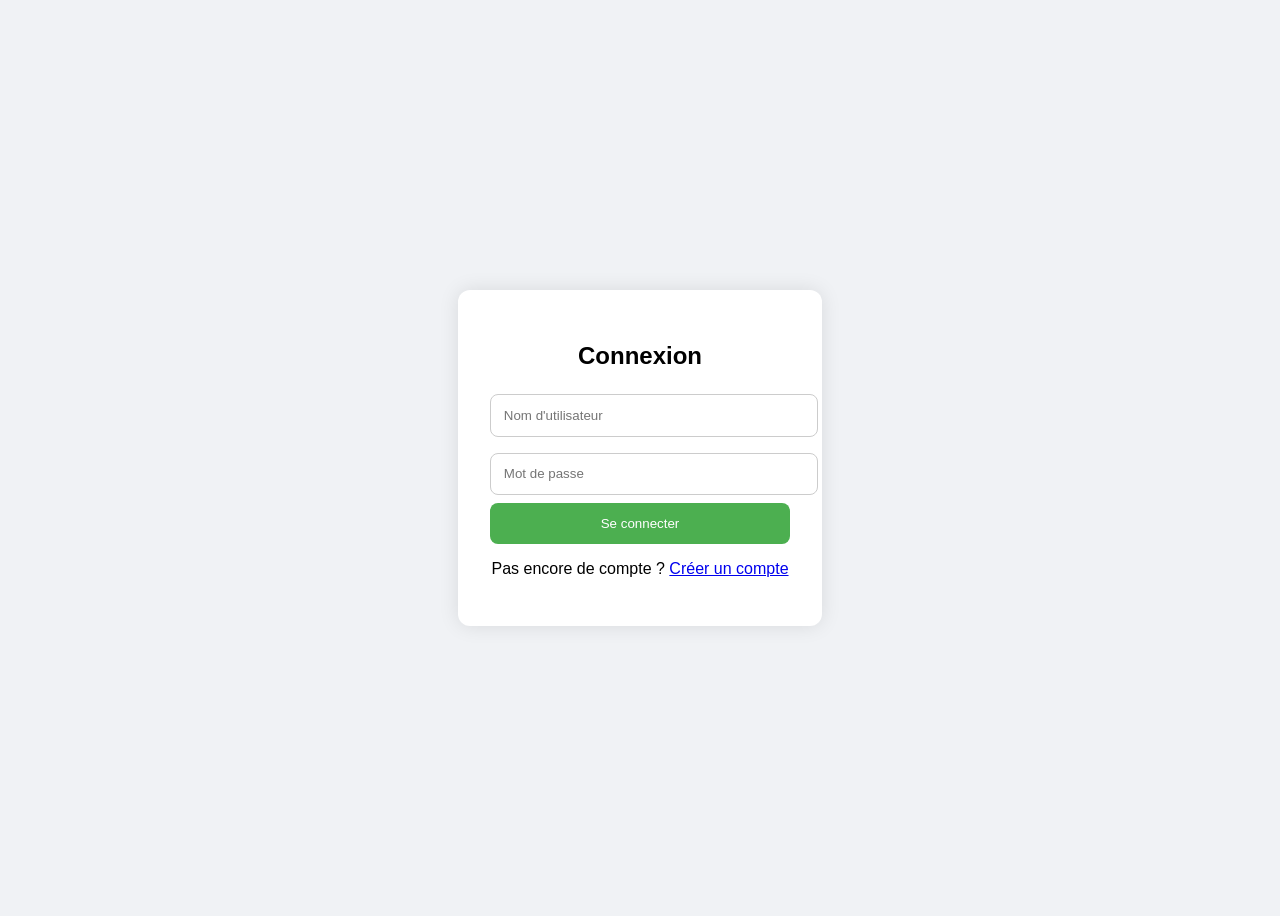
<file: Programation/Raspberry/mon_site_web/static/index.html>
<!DOCTYPE html>
<html lang="fr">
<head>
  <meta charset="UTF-8">
  <title>Connexion</title>
  <style>
    body {
      font-family: Arial, sans-serif;
      background: #f0f2f5;
      display: flex;
      height: 100vh;
      justify-content: center;
      align-items: center;
    }

    .login-box {
      background: white;
      padding: 2rem;
      border-radius: 12px;
      box-shadow: 0 0 20px rgba(0,0,0,0.1);
      width: 300px;
    }

    h2 {
      text-align: center;
      margin-bottom: 1rem;
    }

    input[type="text"], input[type="password"] {
      width: 100%;
      padding: 0.8rem;
      margin: 0.5rem 0;
      border: 1px solid #ccc;
      border-radius: 8px;
    }

    button {
      width: 100%;
      padding: 0.8rem;
      background: #4CAF50;
      color: white;
      border: none;
      border-radius: 8px;
      cursor: pointer;
      transition: background 0.3s;
    }

    button:hover {
      background: #45a049;
    }

    .error {
      color: red;
      text-align: center;
      margin-top: 0.5rem;
    }
  </style>
</head>
<body>

<div class="login-box">
  <h2>Connexion</h2>
  <form id="loginForm">
    <input type="text" id="username" placeholder="Nom d'utilisateur" required>
    <input type="password" id="password" placeholder="Mot de passe" required>
    <button type="submit">Se connecter</button>
    <div class="error" id="errorMsg"></div>
	<p style="text-align:center; margin-top:1rem;">
 	 Pas encore de compte ? <a href="register.html">Créer un compte</a>
	</p>
  </form>
</div>

<script>
  const form = document.getElementById('loginForm');
  const errorMsg = document.getElementById('errorMsg');

  form.addEventListener('submit', async function(e) {
    e.preventDefault();

    const user = document.getElementById('username').value;
    const pass = document.getElementById('password').value;

    try {
      const response = await fetch('/login', {
        method: 'POST',
        headers: {
          'Content-Type': 'application/json'
        },
        body: JSON.stringify({ username: user, password: pass })
      });

      const result = await response.json();

      if (result.success) {
	localStorage.setItem("username", user);  // <--- Sauvegarde le nom d'utilisateur
        window.location.href = "dashboard.html"; // À créer
      } else {
        errorMsg.textContent = "Identifiants incorrects.";
      }
    } catch (err) {
      errorMsg.textContent = "Erreur serveur.";
    }
  });
</script>


</body>
</html>
</file>
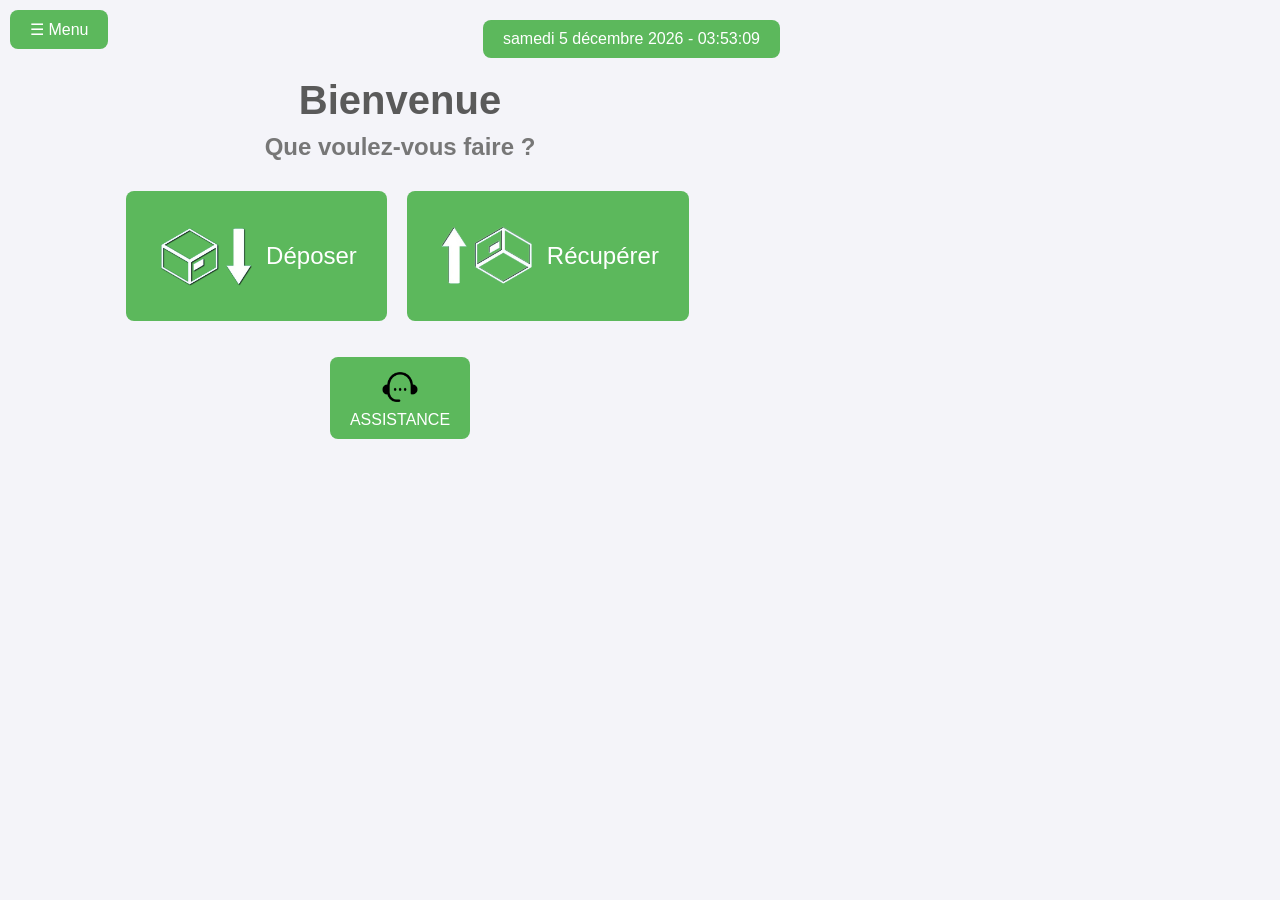
<file: Programation/Raspberry/Casier_connecté/Pages/Principale/HTML/index.html>
<!DOCTYPE html>
<html lang="fr">
<head>
  <meta charset="utf-8" />
  <meta name="viewport" content="width=device-width, initial-scale=1.0">
  <title>Casier connecté</title>
  <link rel="icon" type="image/png" href="../Image/Logo_maison-removebg-preview.png">
  <link rel="stylesheet" href="../CSS/style.css">
</head>
<body>

  <header>
    <div class="menu-container">
      <button class="menu-button" onclick="toggleMenu()">☰ Menu</button>
      <div class="menu-dropdown" id="menuDropdown">
        <a href="../../Déposer/HTML/Déposer.html">Créer un compte</a>
        <a href="../../Nous_contacter/HTML/Nous_Contacter.html">Nous contacter</a>
      </div>
    </div>

    <div class="top-right">
      <button class="date-button">
        <span id="dateHeure">Chargement...</span>
      </button>
    </div>
  </header>

  <main>
    <h1>Bienvenue</h1>
    <h2>Que voulez-vous faire ?</h2>
    <div class="button-group">
      <a href="../../Déposer/HTML/Déposer.html">
        <button class="action-button">
          <img src="../../../Image/Deposer_colis.png" alt="Icône Déposer" class="icon">
          Déposer
        </button>
      </a>
      <a href="../../Récupérer/HTML/Récuperer.html">
        <button class="action-button">
          <img src="../../../Image/Récuperer_colis.png" alt="Icône Récupérer" class="icon">
          Récupérer
        </button>
      </a>
    </div>
    <br>
    <br>
    <div class="assistance">
      <a href="../../Nous_contacter/HTML/Nous_Contacter.html">
         <button class="assistance-button">
            <img src="../../../Image/assistance.png" alt="Icône Récupérer" class="icon-assist">
            <br>
            ASSISTANCE
          </button>
      </a>
    </div>
  </main>
  <script src="../JAVA/script.js"></script> 
  <script>
    if('serviceWorker' in navigator) {
      navigator.serviceWorker.register('/sw.js', { scope: '/' });
    }
  </script>
</body>
</html>
</file>
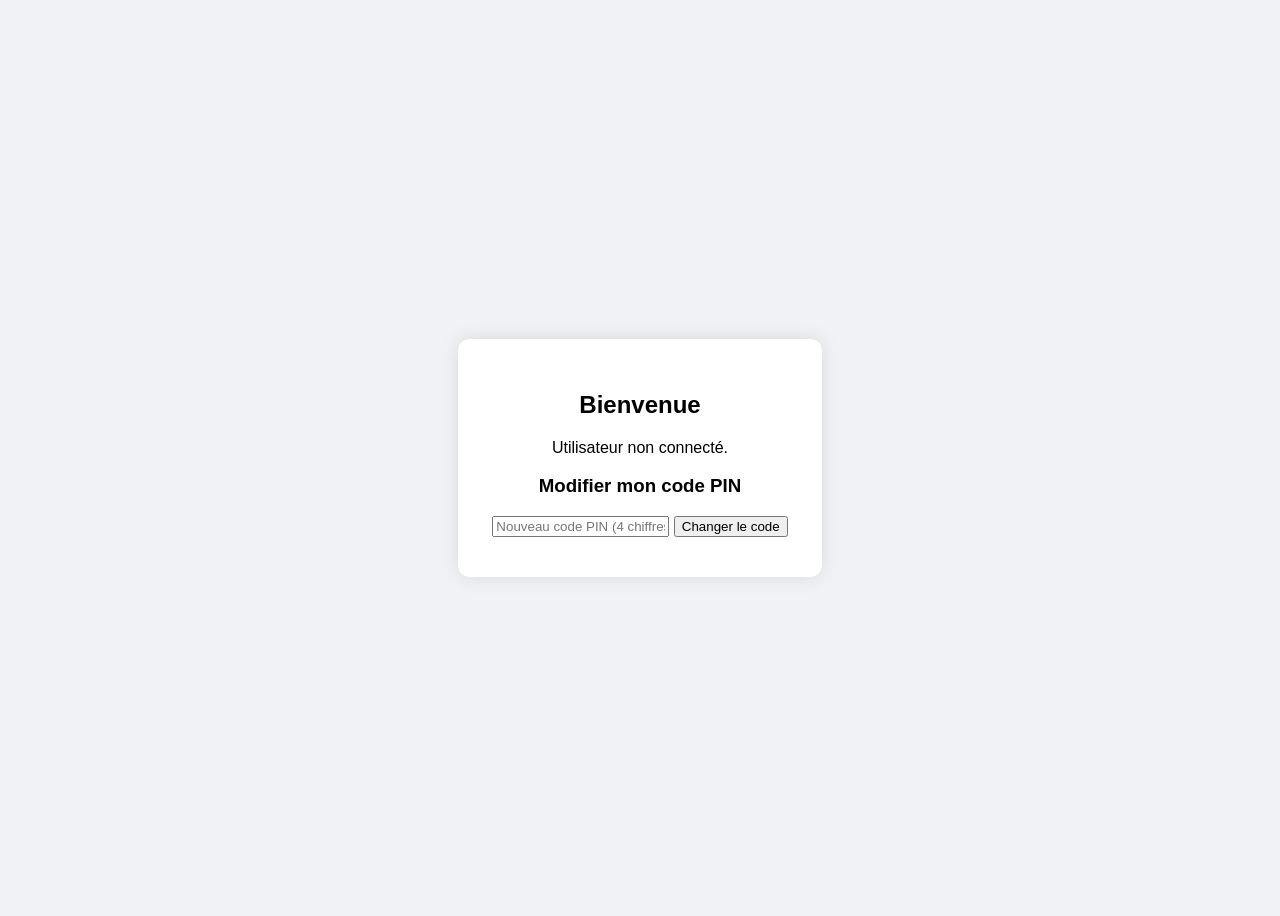
<file: Programation/Raspberry/mon_site_web/static/dashboard.html>
<!DOCTYPE html>
<html lang="fr">
<head>
  <meta charset="UTF-8">
  <title>Tableau de bord</title>
  <style>
    body {
      font-family: Arial, sans-serif;
      background: #f0f2f5;
      display: flex;
      height: 100vh;
      justify-content: center;
      align-items: center;
    }
    .dashboard {
      background: white;
      padding: 2rem;
      border-radius: 12px;
      box-shadow: 0 0 20px rgba(0,0,0,0.1);
      width: 300px;
      text-align: center;
    }

     .error { color: red; margin-top: 0.5rem; }
     .success { color: green; margin-top: 0.5rem; }
  </style>
</head>
<body>

<div class="dashboard">
  <h2>Bienvenue</h2>
  <p id="welcomeText">Chargement...</p>
  <h3>Modifier mon code PIN</h3>
  <form id="changePinForm">
    <input type="password" id="newPin" placeholder="Nouveau code PIN (4 chiffres)" required pattern="\d{4}">
    <button type="submit">Changer le code</button>
    <div class="error" id="changePinError"></div>
    <div class="success" id="changePinSuccess"></div>
</form>
</div>



<script>
  const SERVEUR_URL = prompt("https://mustang-sound-boxer.ngrok-free.app/");
  // Récupérer le nom d'utilisateur depuis le localStorage (après login)
  const username = localStorage.getItem("username");

  if (!username) {
    document.getElementById("welcomeText").textContent = "Utilisateur non connecté.";
  } else {
    fetch("https://mustang-sound-boxer.ngrok-free.app/me", {
      method: "POST",
      headers: { "Content-Type": "application/json" },
      credentials: "include",
      body: JSON.stringify({ username: username })
    })
    .then(res => res.json())
    .then(data => {
      if (data.success) {
        document.getElementById("welcomeText").textContent =
          `Bonjour ${data.username} !\nVotre code est : ${data.pin}`;
      } else {
        document.getElementById("welcomeText").textContent = "Utilisateur non trouvé.";
      }
    })
    .catch(err => {
      console.error(err);
      document.getElementById("welcomeText").textContent = "Erreur de connexion au serveur.";
    });
  }

document.getElementById('changePinForm').addEventListener('submit', async function(e) {
  e.preventDefault();

  const newPin = document.getElementById('newPin').value;
  const errorDiv = document.getElementById('changePinError');
  const successDiv = document.getElementById('changePinSuccess');

  errorDiv.textContent = "";
  successDiv.textContent = "";

  if (!/^\d{4}$/.test(newPin)) {
    errorDiv.textContent = "Le code PIN doit contenir exactement 4 chiffres.";
    return;
  }

  try {
    const response = await fetch ("https://mustang-sound-boxer.ngrok-free.app/update-pin", {
      method: "POST",
      headers: { "Content-Type": "application/json" },
      credentials: "include", // pour envoyer les cookies (session)
      body: JSON.stringify({ newPin })
    });

    const result = await response.json();

    if (result.success) {
      successDiv.textContent = "Code PIN mis à jour avec succès.";
    } else {
      errorDiv.textContent = result.message || "Erreur lors du changement de code.";
    }
  } catch (err) {
    errorDiv.textContent = "Erreur de connexion au serveur.";
  }
});
</script>

</body>
</html>
</file>
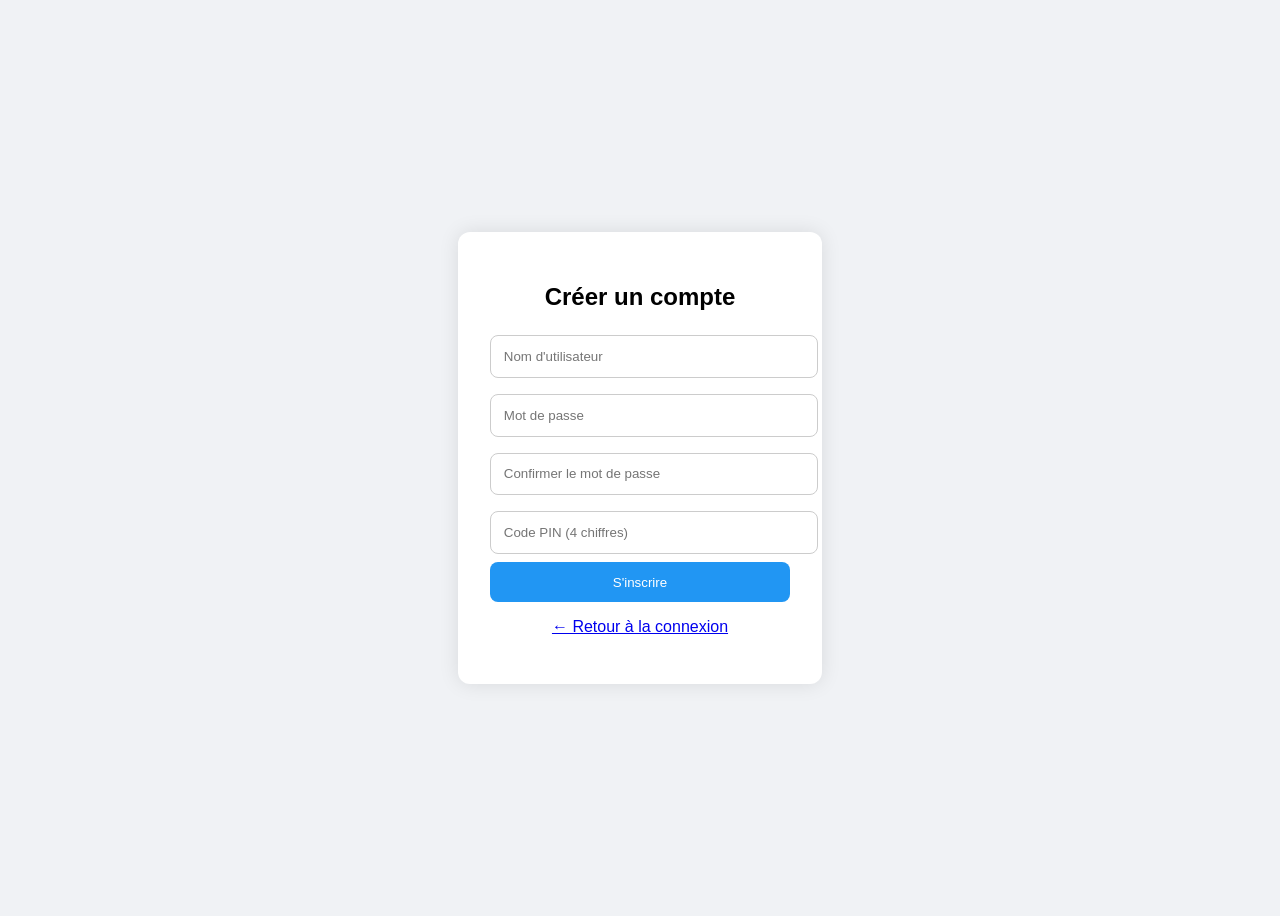
<file: Programation/Raspberry/mon_site_web/static/register.html>
<!DOCTYPE html>
<html lang="fr">
<head>
  <meta charset="UTF-8">
  <title>Inscription</title>
  <style>
    body {
      font-family: Arial, sans-serif;
      background: #f0f2f5;
      display: flex;
      height: 100vh;
      justify-content: center;
      align-items: center;
    }

    .register-box {
      background: white;
      padding: 2rem;
      border-radius: 12px;
      box-shadow: 0 0 20px rgba(0,0,0,0.1);
      width: 300px;
    }

    h2 {
      text-align: center;
      margin-bottom: 1rem;
    }

    input[type="text"], input[type="password"] {
      width: 100%;
      padding: 0.8rem;
      margin: 0.5rem 0;
      border: 1px solid #ccc;
      border-radius: 8px;
    }

    button {
      width: 100%;
      padding: 0.8rem;
      background: #2196F3;
      color: white;
      border: none;
      border-radius: 8px;
      cursor: pointer;
      transition: background 0.3s;
    }

    button:hover {
      background: #0b7dda;
    }

    .error {
      color: red;
      text-align: center;
      margin-top: 0.5rem;
    }
  </style>
</head>
<body>

<div class="register-box">
  <h2>Créer un compte</h2>
  <form id="registerForm">
  	<input type="text" id="newUser" placeholder="Nom d'utilisateur" required>
 	 <input type="password" id="newPass" placeholder="Mot de passe" required>
  	<input type="password" id="confirmPass" placeholder="Confirmer le mot de passe" required>
  	<input type="text" id="pinCode" placeholder="Code PIN (4 chiffres)" maxlength="4" pattern="\d{4}" required>
  	<button type="submit">S'inscrire</button>
 	 <div class="error" id="errorMsg"></div>
  	<p style="text-align:center; margin-top:1rem;">
    <a href="../">← Retour à la connexion</a>
 	 </p>
</form>
</div>

<script>
  const form = document.getElementById('registerForm');
  const errorMsg = document.getElementById('errorMsg');

  form.addEventListener('submit', async function(e) {
    e.preventDefault();

    const user = document.getElementById('newUser').value;
    const pass = document.getElementById('newPass').value;
    const confirm = document.getElementById('confirmPass').value;
    const pin = document.getElementById('pinCode').value;

    if (pass !== confirm) {
      errorMsg.textContent = "Les mots de passe ne correspondent pas.";
      return;
    }

    if (!/^\d{4}$/.test(pin)) {
      errorMsg.textContent = "Le code PIN doit contenir exactement 4 chiffres.";
      return;
    }

    try {
      const response = await fetch("/register", {
        method: "POST",
        headers: { "Content-Type": "application/json" },
        body: JSON.stringify({ username: user, password: pass, pin: pin})
      });

      const result = await response.json();
      if (result.success) {
        alert("Compte créé avec succès !");
        window.location.href = "../";
      } else {
        errorMsg.textContent = result.message || "Erreur inconnue.";
      }
    } catch (err) {
      errorMsg.textContent = "Erreur de connexion au serveur.";
    }
  });
</script>

</body>
</html>
</file>
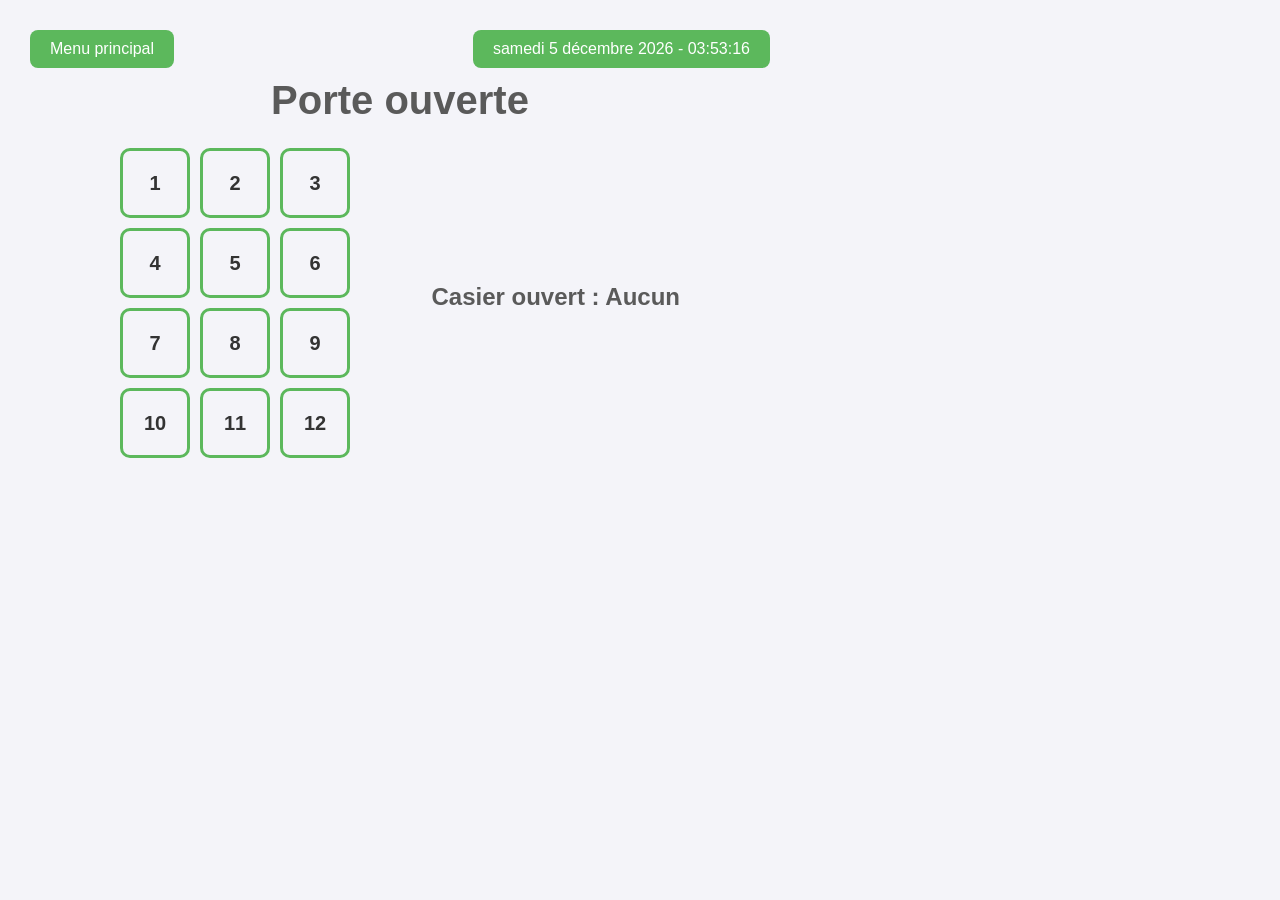
<file: Programation/Raspberry/Casier_connecté/Pages/Casier/HTML/Casier.html>
<!DOCTYPE html>
<html lang="fr">
<head>
    <meta charset="utf-8" />
    <meta name="viewport" content="width=device-width, initial-scale=1.0">
    <title>Casier connecté</title>
    <link rel="icon" type="image/png" href="../Image/Logo_maison-removebg-preview.png">
    <link rel="stylesheet" href="../CSS/style.css">
</head>
<body>

    <header>
        <div class="retourete">
            <a href="../../Principale/HTML/index.html">
                <button class="menu-button">Menu principal</button>
            </a>
        </div>
        <div class="top-right">
            <button class="date-button">
                <span id="dateHeure">Chargement...</span>
            </button>
        </div>
    </header>

    <main>
        <h1>Porte ouverte</h1>
        <div class="casier-grid">
            <!-- Création des 12 casiers -->
            <script>
                for (let i = 1; i <= 12; i++) {
                    document.write(`<div class="casier" id="casier${i}">${i}</div>`);
                }
            </script>
        </div>

        <div class="numero-casier">
            <h2>Casier ouvert : <span id="numCasier">Aucun</span></h2>
        </div>
    </main>

    <script src="../JAVA/script.js"></script>
</body>
</html>
</file>
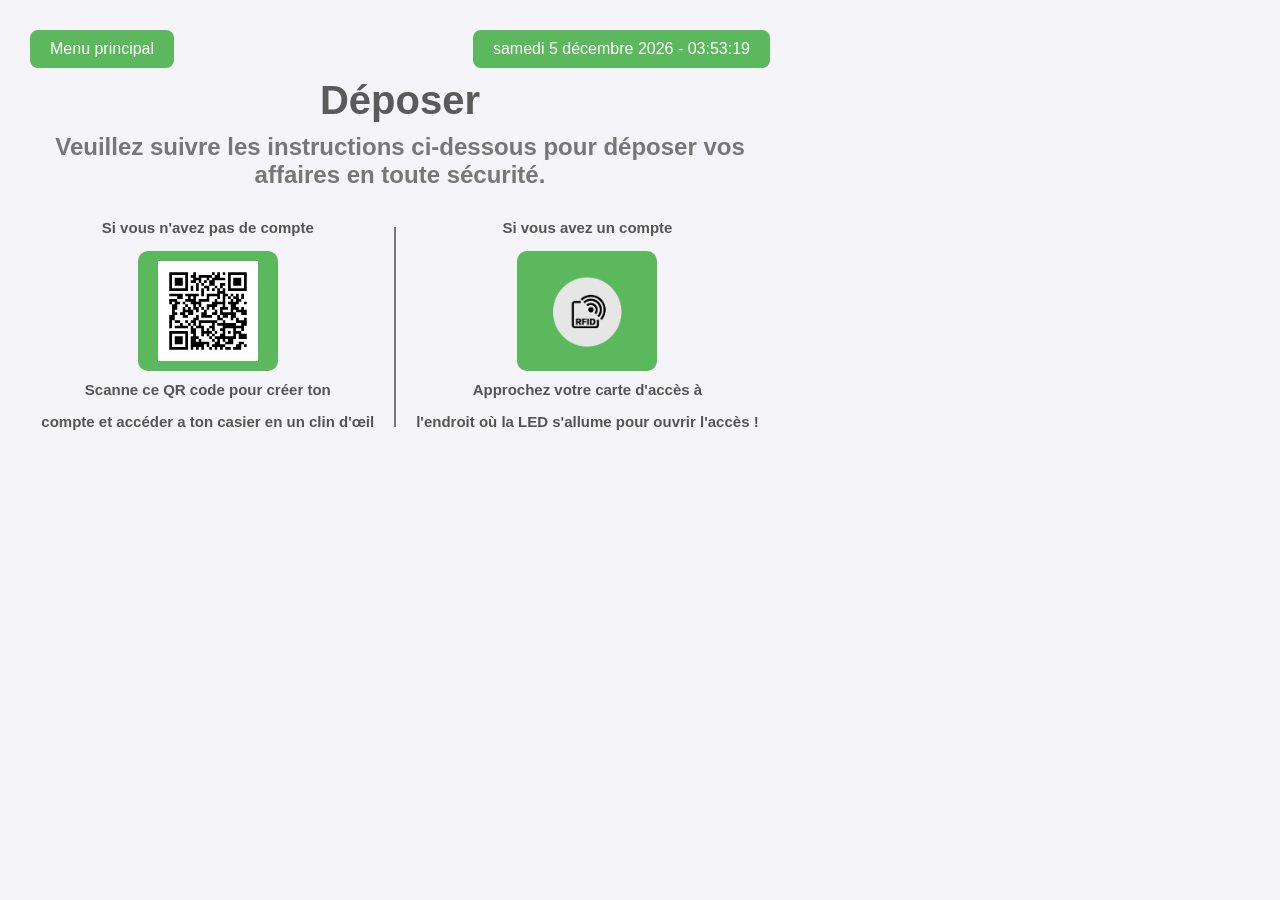
<file: Programation/Raspberry/Casier_connecté/Pages/Déposer/HTML/Déposer.html>
<!DOCTYPE html>
<html lang="fr">
<head>
    <meta charset="utf-8" />
    <meta name="viewport" content="width=device-width, initial-scale=1.0">
    <title>Déposer un colis</title>
    <link rel="icon" type="image/png" href="../../../Image/Deposer_colis.png">
    <link rel="stylesheet" href="../CSS/style.css">
</head>
<body>

    <header>
        <div class="retourete">
            <a href="../../Principale/HTML/index.html">
                <button class="menu-button">Menu principal</button>
            </a>
        </div>
        <div class="top-right">
            <button class="date-button">
              <span id="dateHeure">Chargement...</span>
            </button>
          </div>
    </header>

    <main>
        <h1>Déposer</h1>
        <h4>Veuillez suivre les instructions ci-dessous pour déposer vos affaires en toute sécurité.</h4>
    
        <div class="button-group">
            <div class="button-container">
                <h5>Si vous n'avez pas de compte</h5>
                <button class="action-button">
                    <img src="../../../Image/Qrcode_wikipedia_fr_v2clean.png" alt="QR code" class="icon">
                </button>
                <h5>Scanne ce QR code pour créer ton </h5><h5>compte et accéder a ton casier en un clin d'œil</h5>
            </div>
    
            <!-- Trait de séparation -->
            <div class="separator"></div>
    
            <div class="button-container">
                <h5>Si vous avez un compte</h5>
                <button class="action-button">
                    <img src="../../../Image/RFID.png" alt="QR code" class="icon">
                </button>
                <h5>Approchez votre carte d'accès à</h5><h5> l'endroit où la LED s'allume pour ouvrir l'accès !</h5>
            </div>
        </div>
    </main>
    <script src="../JAVA/script.js"></script> 
</body>
</html>
</file>
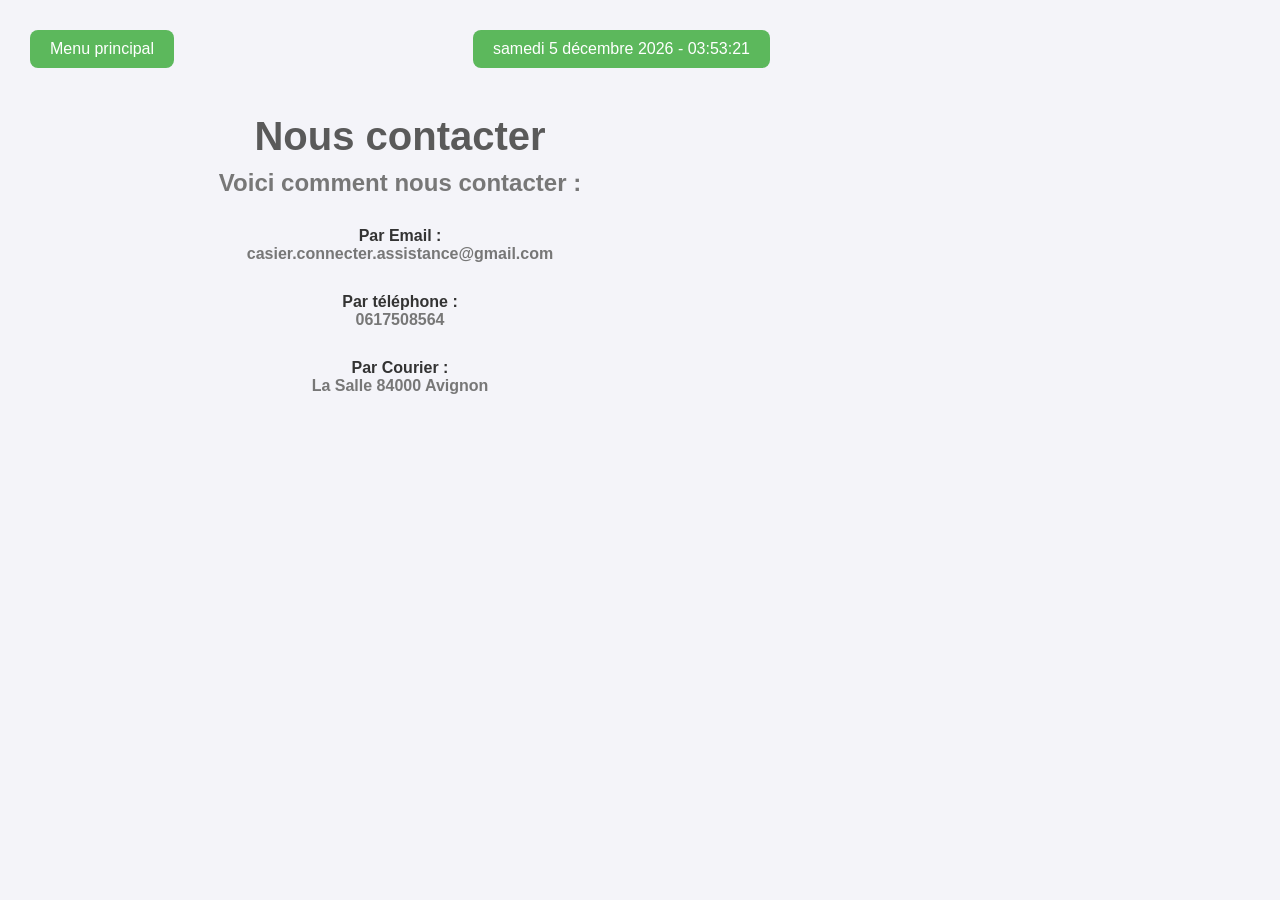
<file: Programation/Raspberry/Casier_connecté/Pages/Nous_contacter/HTML/Nous_Contacter.html>
<!DOCTYPE html>
<html lang="fr">
<head>
    <meta charset="utf-8" />
    <meta name="viewport" content="width=device-width, initial-scale=1.0">
    <title>Déposer un colis</title>
    <link rel="icon" type="image/png" href="../../../Image/Deposer_colis.png">
    <link rel="stylesheet" href="../CSS/style.css">
</head>
<body>

    <header>
        <div class="retourete">
            <a href="../../Principale/HTML/index.html">
                <button class="menu-button">Menu principal</button>
            </a>
        </div>
        <div class="top-right">
            <button class="date-button">
              <span id="dateHeure">Chargement...</span>
            </button>
          </div>
    </header>

    <main>
        <br>
        <br>
        <h1>Nous contacter</h1>
        <h4>Voici comment nous contacter :</h4>
        <b>Par Email :</b><h5>casier.connecter.assistance@gmail.com</h5>
        <b> Par téléphone : </b><h5>0617508564</h5>
        <b> Par Courier : </b><h5>La Salle 84000 Avignon</h5>

    </main>
    <script src="../JAVA/script.js"></script> 
</body>
</html>
</file>
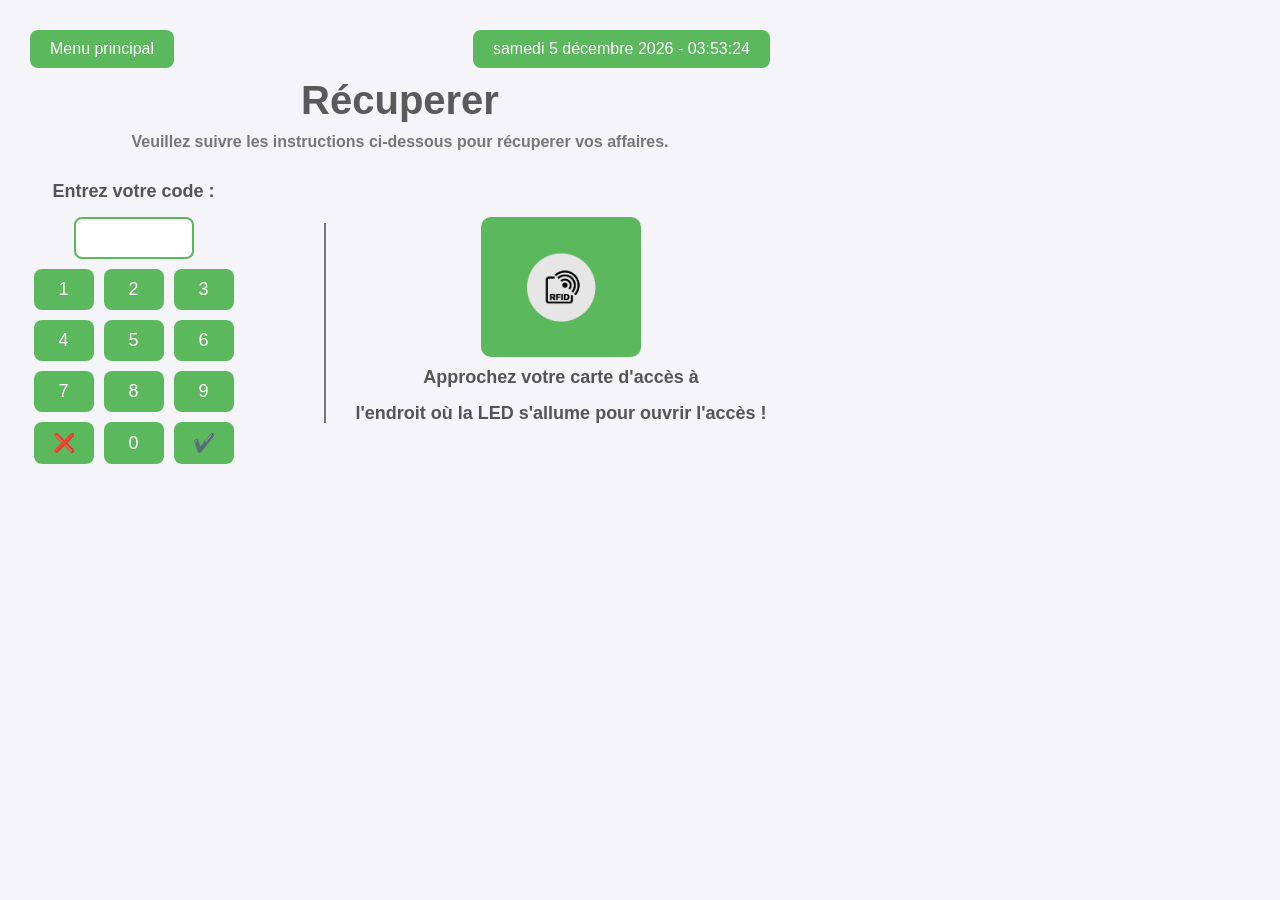
<file: Programation/Raspberry/Casier_connecté/Pages/Récupérer/HTML/Récuperer.html>
<!DOCTYPE html>
<html lang="fr">
<head>
    <meta charset="utf-8" />
    <meta name="viewport" content="width=device-width, initial-scale=1.0">
    <title>Récuperer un colis</title>
    <link rel="icon" type="image/png" href="../../../Image/Récuperer_colis.png">
    <link rel="stylesheet" href="../CSS/style.css">
</head>
<body>

    <header>
        <div class="retourete">
            <a href="../../Principale/HTML/index.html">
                <button class="menu-button">Menu principal</button>
            </a>
        </div>
        <div class="top-right">
            <button class="date-button">
              <span id="dateHeure">Chargement...</span>
            </button>
          </div>
    </header>

    <main>
        <h1>Récuperer</h1>
        <h5>Veuillez suivre les instructions ci-dessous pour récuperer vos affaires.</h5>

        <div class="button-group">
            <div class="button-container">
                <h5>Entrez votre code :</h5>
                <div class="digicode">
                    <input type="password" id="digicodeInput" maxlength="4" readonly>
                    <div class="keypad">
                        <button onclick="enterDigit(1)">1</button>
                        <button onclick="enterDigit(2)">2</button>
                        <button onclick="enterDigit(3)">3</button>
                        <button onclick="enterDigit(4)">4</button>
                        <button onclick="enterDigit(5)">5</button>
                        <button onclick="enterDigit(6)">6</button>
                        <button onclick="enterDigit(7)">7</button>
                        <button onclick="enterDigit(8)">8</button>
                        <button onclick="enterDigit(9)">9</button>
                        <button onclick="clearDigit()">❌</button>
                        <button onclick="enterDigit(0)">0</button>
                        <button onclick="validateCode()">✔️</button>
                    </div>
                </div>
            </div>
            <h5></h5>
            <h5></h5>
            <!-- Trait de séparation -->
            <div class="separator"></div>
    
            <div class="button-container">
                <button class="action-button">
                    <img src="../../../Image/RFID.png" alt="QR code" class="icon">
                </button>
                <h5>Approchez votre carte d'accès à</h5><h5> l'endroit où la LED s'allume pour ouvrir l'accès !</h5>
            </div>
        </div>
    </main>
    <script src="../JAVA/script.js"></script> 
</body>
</html>
</file>
<file: Programation/Raspberry/Casier_connecté/Pages/Principale/CSS/style.css>
/* Réinitialisation et boîtes */
* {
    box-sizing: border-box;
    margin: 0;
    padding: 0;
  }
  
  /* Style général */
  body {
    font-family: Arial, sans-serif;
    background-color: #f4f4f9;
    color: #333;
    padding: 20px;
    width: 800px;
    height: 480px;
    cursor: none;
    user-select: none
    
  }
  
  /* En-tête */
  header {
    display: flex;
    justify-content: flex-end;
    margin-bottom: 20px;
    cursor: none;
  }
  
  .date-button {
	cursor: none;
    background-color: #5cb85c;
    color: #fff;
    border: none;
    border-radius: 8px;
    padding: 10px 20px;
    font-size: 16px;
    cursor: pointer;
    transition: background-color 0.3s ease;
  }
  
  .date-button:hover {
	cursor: none;
    background-color: #4cae4c;
  }
  
  /* Contenu principal */
  main {
	cursor: none;
    text-align: center;
  }
  
  h1 {
	cursor: none;
    font-size: 2.5rem;
    color: #5A5A5A;
    margin-bottom: 10px;
  }
  
  h2 {
	cursor: none;
    font-size: 1.5rem;
    color: #777;
    margin-bottom: 30px;
  }
  
  /* Groupe de boutons d'action */
  .button-group {
	cursor: none;
    display: flex;
    justify-content: center;
    gap: 20px;
    flex-wrap: wrap;
    margin-left: 15px;
  }
  
  .action-button {
	cursor: none;
    background-color: #5cb85c;
    color: white;
    border: none;
    border-radius: 8px;
    padding: 15px 30px;
    font-size: 24px;
    cursor: pointer;
    transition: background-color 0.3s ease;
    display: flex;
    align-items: center;
    gap: 10px;
  }
  
  .action-button:hover {
	cursor: none;
    background-color: #4cae4c;
  }
  
  .action-button:active {
	cursor: none;
    background-color: #398439;
  }
  
  .icon {
	cursor: none;
    width: 100px;
    height: 100px;
    object-fit: contain;
  }
  .icon-assist {
	cursor: none;
    width: 40px;
    height: 40px;
    object-fit: contain;
  }
  
  a {
	cursor: none;
    text-decoration: none;
  }

  /* Style du menu déroulant */
.menu-container {
	cursor: none;
    position: absolute;
    top: 10px;
    left: 10px;
  }
  
  .menu-button {
	cursor: none;
    background-color: #5cb85c;
    color: white;
    font-size: 16px;
    padding: 10px 20px;
    border: none;
    border-radius: 8px;
    cursor: pointer;
    transition: background-color 0.3s ease;
  }
  
  .menu-button:hover {
	cursor: none;
    background-color: #4cae4c;
  }
  
  .menu-dropdown {
	cursor: none;
    display: none;
    position: absolute;
    background-color: white;
    min-width: 150px;
    box-shadow: 0px 4px 8px rgba(0, 0, 0, 0.2);
    border-radius: 5px;
    overflow: hidden;
    z-index: 10;
  }
  
  .menu-dropdown a {
	cursor: none;
    color: black;
    padding: 10px 15px;
    text-decoration: none;
    display: block;
    transition: background 0.3s;
  }
  
  .menu-dropdown a:hover {
	cursor: none;
    background-color: #ddd;
  }
  
  .assistance-button{
	cursor: none;
    background-color: #5cb85c;
    color: white;
    font-size: 16px;
    padding: 10px 20px;
    border: none;
    border-radius: 8px;
    cursor: pointer;
    transition: background-color 0.3s ease;
    align-items: center;
  }
  
  .assistance {
	cursor: none;
    display: flex;
    justify-content: center;
    gap: 20px;
    flex-wrap: wrap;
  }
</file>
<file: Programation/Raspberry/Casier_connecté/Pages/Casier/CSS/style.css>
/* Réinitialisation et boîtes */
* {
    box-sizing: border-box;
    margin: 0;
    padding: 0;
}

/* Style général */
body {
    font-family: Arial, sans-serif;
    background-color: #f4f4f9;
    color: #333;
    padding: 20px;
    width: 800px;
    height: 480px;
}

/* En-tête */
header {
    display: flex;
    justify-content: space-between; /* Sépare le menu et la date */
    align-items: center;
    padding: 10px;
}

/* Bouton Menu (à gauche) */
.menu-button {
    background-color: #5cb85c;
    color: #fff;
    border: none;
    border-radius: 8px;
    padding: 10px 20px;
    font-size: 16px;
    cursor: pointer;
    transition: background-color 0.3s ease;
}

/* Bouton Date / Heure (à droite) */
.date-button {
    background-color: #5cb85c;
    color: #fff;
    border: none;
    border-radius: 8px;
    padding: 10px 20px;
    font-size: 16px;
    cursor: pointer;
    transition: background-color 0.3s ease;
}

.date-button:hover,
.menu-button:hover {
    background-color: #4cae4c;
}

/* Contenu principal */
main {
    text-align: center;
}

h1 {
    font-size: 2.5rem;
    color: #5A5A5A;
    margin-bottom: 10px;
}

h4 {
    font-size: 1.5rem;
    color: #777;
    margin-bottom: 30px;
}

h5 {
    font-size: 1rem;
    color: #777;
    margin-bottom: 30px;
}

.casier-grid {
    display: grid;
    grid-template-columns: repeat(3, 70px);
    grid-gap: 10px;
    justify-content: left;
    margin-top: 25px;
    margin-left: 100px;
}

.casier {
    width: 70px;
    height: 70px;
    border: 3px solid #5cb85c;
    border-radius: 10px;
    display: flex;
    justify-content: center;
    align-items: center;
    font-size: 20px;
    font-weight: bold;
    background-color: #f4f4f9;
    color: #333;
    transition: background-color 0.3s;
}

.casier-ouvert {
    background-color: #ff6666 !important;
    color: white;
    border-color: red;
}

.numero-casier h2 {
    font-size: 24px;
    color: #5A5A5A;
    margin-top: -175px;
    text-align: right;
    margin-right: 100px;
}
</file>
<file: Programation/Raspberry/Casier_connecté/Pages/Déposer/CSS/style.css>
/* Réinitialisation et boîtes */
* {
    box-sizing: border-box;
    margin: 0;
    padding: 0;
}

/* Style général */
body {
    font-family: Arial, sans-serif;
    background-color: #f4f4f9;
    color: #333;
    padding: 20px;
    width: 800px;
    height: 480px;
}

/* En-tête */
header {
    display: flex;
    justify-content: space-between; /* Sépare le menu et la date */
    align-items: center;
    padding: 10px;
}

/* Bouton Menu (à gauche) */
.menu-button {
    background-color: #5cb85c;
    color: #fff;
    border: none;
    border-radius: 8px;
    padding: 10px 20px;
    font-size: 16px;
    cursor: pointer;
    transition: background-color 0.3s ease;
}

/* Bouton Date / Heure (à droite) */
.date-button {
    background-color: #5cb85c;
    color: #fff;
    border: none;
    border-radius: 8px;
    padding: 10px 20px;
    font-size: 16px;
    cursor: pointer;
    transition: background-color 0.3s ease;
}

.date-button:hover,
.menu-button:hover {
    background-color: #4cae4c;
}

/* Contenu principal */
main {
    text-align: center;
}

h1 {
    font-size: 2.5rem;
    color: #5A5A5A;
    margin-bottom: 10px;
}

h4 {
    font-size: 1.5rem;
    color: #777;
    margin-bottom: 30px;
}

h5 {
    font-size: 1rem;
    color: #777;
    margin-bottom: 30px;
}

.instru-gauche{
    text-align: start;
    display: flex;
    justify-content: center;
    gap: 20px;
    flex-wrap: wrap;
}

/* Groupe de boutons d'action */
.button-group {
    
    display: flex;
    justify-content: center;
    gap: 20px;
    flex-wrap: wrap;
    align-items: center;
}

.action-button {
    background-color: #5cb85c;
    color: white;
    border: none;
    border-radius: 10px;
    padding: 10px 20px;
    font-size: 24px;
    display: flex;
    align-items: center;
    gap: 10px;
}

.icon {
    width: 100px;
    height: 100px;
    object-fit: contain;
}

a {
    text-decoration: none;
}

.button-container {
    display: flex;
    flex-direction: column;
    align-items: center;
    gap: 10px;
}

.button-container h5 {
    font-size: 15px;
    font-weight: bold;
    color: #555;
    margin-bottom: 5px;
}

.separator {
    width: 2px; /* Épaisseur du trait */
    height: 200px; /* Hauteur du trait */
    background-color: #777; /* Couleur du trait */
}
</file>
<file: Programation/Raspberry/Casier_connecté/Pages/Nous_contacter/CSS/style.css>
/* Réinitialisation et boîtes */
* {
	cursor: none;
    box-sizing: border-box;
    margin: 0;
    padding: 0;
}

/* Style général */
body {
	cursor: none;
    font-family: Arial, sans-serif;
    background-color: #f4f4f9;
    color: #333;
    padding: 20px;
    width: 800px;
    height: 480px;
    user-select: none;
}

/* En-tête */
header {
	cursor: none;
    display: flex;
    justify-content: space-between; /* Sépare le menu et la date */
    align-items: center;
    padding: 10px;
}

/* Bouton Menu (à gauche) */
.menu-button {
	cursor: none;
    background-color: #5cb85c;
    color: #fff;
    border: none;
    border-radius: 8px;
    padding: 10px 20px;
    font-size: 16px;
    cursor: pointer;
    transition: background-color 0.3s ease;
}

/* Bouton Date / Heure (à droite) */
.date-button {
	cursor: none;
    background-color: #5cb85c;
    color: #fff;
    border: none;
    border-radius: 8px;
    padding: 10px 20px;
    font-size: 16px;
    cursor: pointer;
    transition: background-color 0.3s ease;
}

.date-button:hover,
.menu-button:hover {
	cursor: none;
    background-color: #4cae4c;
}

/* Contenu principal */
main {
	cursor: none;
    text-align: center;
}

h1 {
	cursor: none;
    font-size: 2.5rem;
    color: #5A5A5A;
    margin-bottom: 10px;
}

h4 {
	cursor: none;
    font-size: 1.5rem;
    color: #777;
    margin-bottom: 30px;
}

h5 {
	cursor: none;
    font-size: 1rem;
    color: #777;
    margin-bottom: 30px;
}

.instru-gauche{
	cursor: none;
    text-align: start;
    display: flex;
    justify-content: center;
    gap: 20px;
    flex-wrap: wrap;
}

/* Groupe de boutons d'action */
.button-group {
    cursor: none;
    display: flex;
    justify-content: center;
    gap: 20px;
    flex-wrap: wrap;
    align-items: center;
}

.action-button {
	cursor: none;
    background-color: #5cb85c;
    color: white;
    border: none;
    border-radius: 10px;
    padding: 20px 30px;
    font-size: 24px;
    display: flex;
    align-items: center;
    gap: 10px;
}

.icon {
	cursor: none;
    width: 100px;
    height: 100px;
    object-fit: contain;
}

a {
	cursor: none;
    text-decoration: none;
}

.button-container {
	cursor: none;
    display: flex;
    flex-direction: column;
    align-items: center;
    gap: 10px;
}

.button-container h5 {
	cursor: none;
    font-size: 18px;
    font-weight: bold;
    color: #555;
    margin-bottom: 5px;
}

.separator {
	cursor: none;
    width: 2px; /* Épaisseur du trait */
    height: 200px; /* Hauteur du trait */
    background-color: #777; /* Couleur du trait */
}
</file>
<file: Programation/Raspberry/Casier_connecté/Pages/Récupérer/CSS/style.css>
/* Réinitialisation et boîtes */
* {
	cursor: none;
    box-sizing: border-box;
    margin: 0;
    padding: 0;
}

/* Style général */
body {
	cursor: none;
    font-family: Arial, sans-serif;
    background-color: #f4f4f9;
    color: #333;
    padding: 20px;
    width: 800px;
    height: 480px;
    user-select: none;
}

/* En-tête */
header {
	cursor: none;
    display: flex;
    justify-content: space-between; /* Sépare le menu et la date */
    align-items: center;
    padding: 10px;
}

/* Bouton Menu (à gauche) */
.menu-button {
	cursor: none;
    background-color: #5cb85c;
    color: #fff;
    border: none;
    border-radius: 8px;
    padding: 10px 20px;
    font-size: 16px;
    cursor: pointer;
    transition: background-color 0.3s ease;
}

/* Bouton Date / Heure (à droite) */
.date-button {
	cursor: none;
    background-color: #5cb85c;
    color: #fff;
    border: none;
    border-radius: 8px;
    padding: 10px 20px;
    font-size: 16px;
    cursor: pointer;
    transition: background-color 0.3s ease;
}

.date-button:hover,
.menu-button:hover {
	cursor: none;
    background-color: #4cae4c;
}

/* Contenu principal */
main {
	cursor: none;
    text-align: center;
}

h1 {
	cursor: none;
    font-size: 2.5rem;
    color: #5A5A5A;
    margin-bottom: 10px;
}

h4 {
	cursor: none;
    font-size: 1.5rem;
    color: #777;
    margin-bottom: 30px;
}

h5 {
	cursor: none;
    font-size: 1rem;
    color: #777;
    margin-bottom: 30px;
}

.instru-gauche{
	cursor: none;
    text-align: start;
    display: flex;
    justify-content: center;
    gap: 20px;
    flex-wrap: wrap;
}

/* Groupe de boutons d'action */
.button-group {
    cursor: none;
    display: flex;
    justify-content: center;
    gap: 30px;
    flex-wrap: wrap;
    align-items: center;
}

.action-button {
	cursor: none;
    background-color: #5cb85c;
    color: white;
    border: none;
    border-radius: 10px;
    padding: 20px 30px;
    font-size: 24px;
    display: flex;
    align-items: center;
    gap: 10px;
}

.icon {
	cursor: none;
    width: 100px;
    height: 100px;
    object-fit: contain;
}

a {
	cursor: none;
    text-decoration: none;
}

.button-container {
	cursor: none;
    display: flex;
    flex-direction: column;
    align-items: center;
    gap: 10px;
}

.button-container h5 {
	cursor: none;
    font-size: 18px;
    font-weight: bold;
    color: #555;
    margin-bottom: 5px;
}

.separator {
	cursor: none;
    width: 2px; /* Épaisseur du trait */
    height: 200px; /* Hauteur du trait */
    background-color: #777; /* Couleur du trait */
}

.digicode {
	cursor: none;
    display: flex;
    flex-direction: column;
    align-items: center;
    gap: 10px;
}

#digicodeInput {
	cursor: none;
    font-size: 24px;
    text-align: center;
    width: 120px;
    padding: 5px;
    border: 2px solid #5cb85c;
    border-radius: 8px;
    background-color: white;
    color: black;
}

.keypad {
	cursor: none;
    display: grid;
    grid-template-columns: repeat(3, 60px);
    gap: 10px;
}

.keypad button {
	cursor: none;
    font-size: 18px;
    padding: 10px;
    border: none;
    background-color: #5cb85c;
    color: white;
    border-radius: 8px;
    cursor: pointer;
    transition: background-color 0.3s ease;
}

.keypad button:hover {
	cursor: none;
    background-color: #4cae4c;
}

.keypad button:active {
	cursor: none;
    background-color: #398439;
}
</file>
